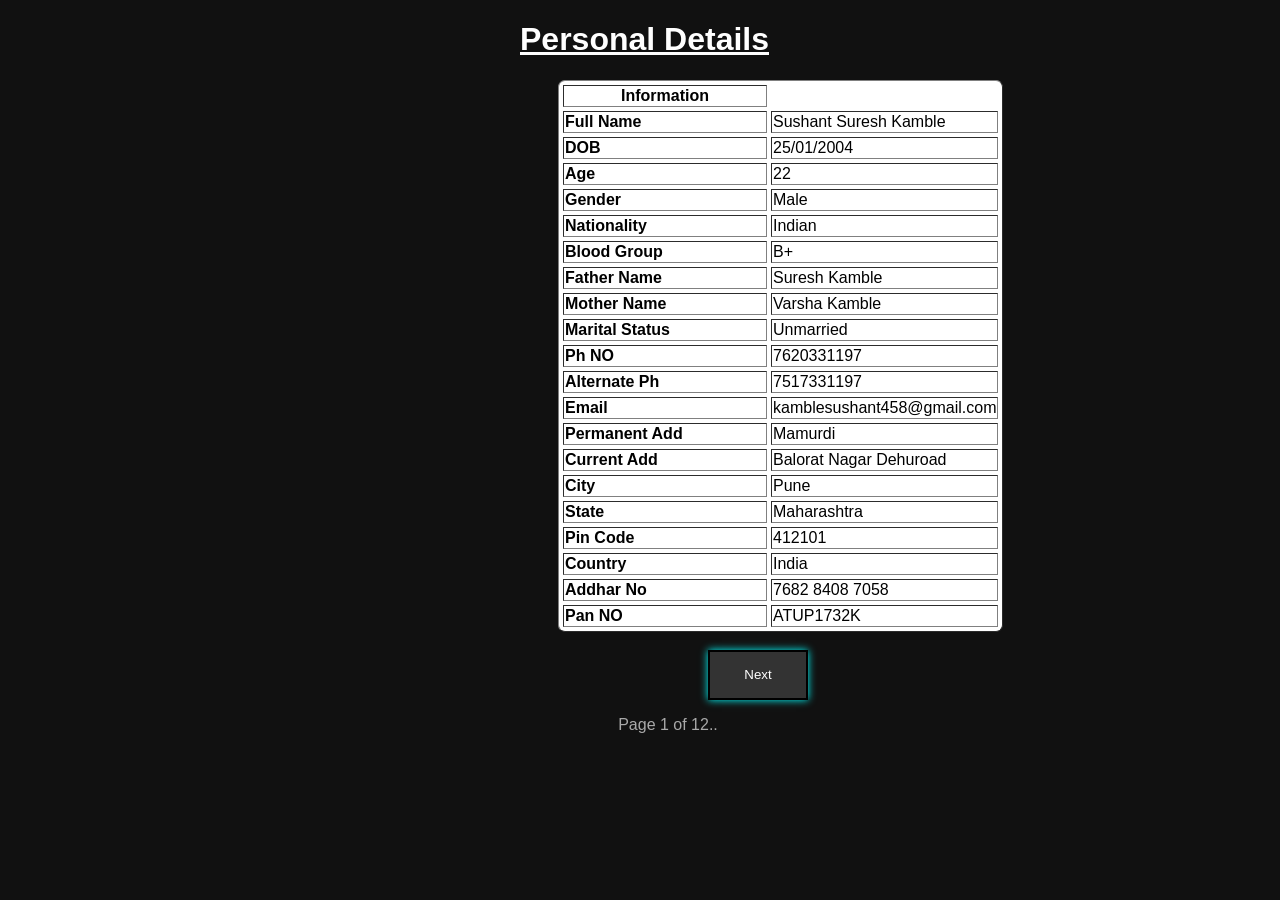
<file: index.html>
<!DOCTYPE html>
<html lang="en">
<head>
    <meta charset="UTF-8">
    <meta name="viewport" content="width=device-width, initial-scale=1.0">
    <title>Personal Details</title>
</head>
<body style="font-family: sans-serif; width: 100%; background-color: #111;">
    <h1  style="margin-left:40%; color: white;"><u>Personal Details</u> </h1>
    <table border="1" cellspacing="4px" style="margin-left: 550px; background-color: white; border-radius: 7px; ">
        <tr><td style="width: 200px; text-align: center; "><b>Information</b></td></tr>
        <tr><td style="width: 200px;"><b>Full Name</b></td><td>Sushant Suresh Kamble</td></tr>
        <tr><td style="width: 200px;"><b>DOB</b></td><td>25/01/2004</td></tr>
        <tr><td style="width: 200px;"><b>Age</b></td><td>22</td></tr>
        <tr><td style="width: 200px;"><b>Gender</b></td><td>Male</td></tr>
        <tr><td style="width: 200px;"><b>Nationality</b></td><td>Indian</td></tr>
        <tr><td style="width: 200px;"><b>Blood Group</b></td><td>B+</td></tr>
        <tr><td style="width: 200px;"><b>Father Name</b></td><td>Suresh Kamble</td></tr>
        <tr><td style="width: 200px;"><b>Mother Name</b> </td><td>Varsha Kamble</td></tr>
        <tr><td style="width: 200px;"><B>Marital Status</B></td><td>Unmarried</td></tr>
        <tr><td style="width: 200px;"><b>Ph NO</b></td><td>7620331197</td></tr>
        <tr><td style="width: 200px;"><b>Alternate Ph</b></td><td>7517331197</td></tr>
        <tr><td style="width: 200px;"><b>Email</b></td><td>kamblesushant458@gmail.com</td></tr>
        <tr><td style="width: 200px;"><b>Permanent Add</b></td><td>Mamurdi</td></tr>
        <tr><td style="width: 200px;"><b>Current Add</b></td><td>Balorat Nagar Dehuroad</td></tr>
        <tr><td style="width: 200px;"><b>City</b></td><td>Pune</td></tr>
        <tr><td style="width: 200px;"><b>State</b></td><td>Maharashtra</td></tr>
        <tr><td style="width: 200px;"><b>Pin Code</b></td><td>412101</td></tr>
        <tr><td style="width: 200px;"><b>Country</b></td><td>India</td></tr>
        <tr><td style="width: 200px;"><b>Addhar No</b></td><td>7682 8408 7058</td></tr>
        <tr><td style="width: 200px;"><b>Pan NO</b></td><td>ATUP1732K</td></tr>
</table> <br>
<a href="education.html" target="_blank">
<button style="margin-left: 700px; width: 100px; height: 50px; background-color: #333333; box-shadow: 0 0 8px rgba(0, 255, 255, 2); color: white; border: 2px solid black;">Next</button></a>
<p style="text-align: center; color: darkgray; margin-left: 40px;">Page 1 of 12..</p>

</body>
</html>
</file>
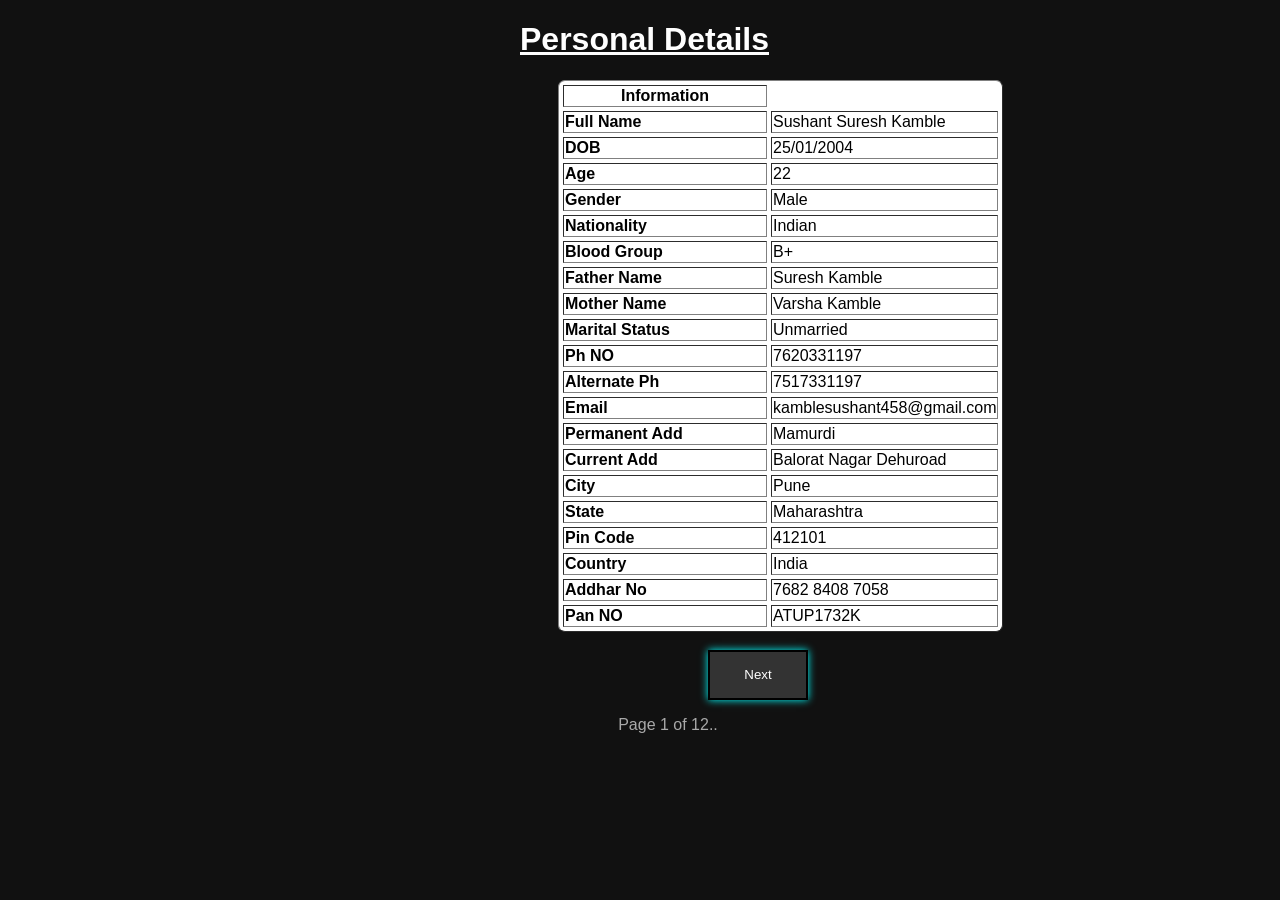
<file: final html task/index.html>
<!DOCTYPE html>
<html lang="en">
<head>
    <meta charset="UTF-8">
    <meta name="viewport" content="width=device-width, initial-scale=1.0">
    <title>Personal Details</title>
</head>
<body style="font-family: sans-serif; width: 100%; background-color: #111;">
    <h1  style="margin-left:40%; color: white;"><u>Personal Details</u> </h1>
    <table border="1" cellspacing="4px" style="margin-left: 550px; background-color: white; border-radius: 7px; ">
        <tr><td style="width: 200px; text-align: center; "><b>Information</b></td></tr>
        <tr><td style="width: 200px;"><b>Full Name</b></td><td>Sushant Suresh Kamble</td></tr>
        <tr><td style="width: 200px;"><b>DOB</b></td><td>25/01/2004</td></tr>
        <tr><td style="width: 200px;"><b>Age</b></td><td>22</td></tr>
        <tr><td style="width: 200px;"><b>Gender</b></td><td>Male</td></tr>
        <tr><td style="width: 200px;"><b>Nationality</b></td><td>Indian</td></tr>
        <tr><td style="width: 200px;"><b>Blood Group</b></td><td>B+</td></tr>
        <tr><td style="width: 200px;"><b>Father Name</b></td><td>Suresh Kamble</td></tr>
        <tr><td style="width: 200px;"><b>Mother Name</b> </td><td>Varsha Kamble</td></tr>
        <tr><td style="width: 200px;"><B>Marital Status</B></td><td>Unmarried</td></tr>
        <tr><td style="width: 200px;"><b>Ph NO</b></td><td>7620331197</td></tr>
        <tr><td style="width: 200px;"><b>Alternate Ph</b></td><td>7517331197</td></tr>
        <tr><td style="width: 200px;"><b>Email</b></td><td>kamblesushant458@gmail.com</td></tr>
        <tr><td style="width: 200px;"><b>Permanent Add</b></td><td>Mamurdi</td></tr>
        <tr><td style="width: 200px;"><b>Current Add</b></td><td>Balorat Nagar Dehuroad</td></tr>
        <tr><td style="width: 200px;"><b>City</b></td><td>Pune</td></tr>
        <tr><td style="width: 200px;"><b>State</b></td><td>Maharashtra</td></tr>
        <tr><td style="width: 200px;"><b>Pin Code</b></td><td>412101</td></tr>
        <tr><td style="width: 200px;"><b>Country</b></td><td>India</td></tr>
        <tr><td style="width: 200px;"><b>Addhar No</b></td><td>7682 8408 7058</td></tr>
        <tr><td style="width: 200px;"><b>Pan NO</b></td><td>ATUP1732K</td></tr>
</table> <br>
<a href="education.html" target="_blank">
<button style="margin-left: 700px; width: 100px; height: 50px; background-color: #333333; box-shadow: 0 0 8px rgba(0, 255, 255, 2); color: white; border: 2px solid black;">Next</button></a>
<p style="text-align: center; color: darkgray; margin-left: 40px;">Page 1 of 12..</p>

</body>
</html>
</file>
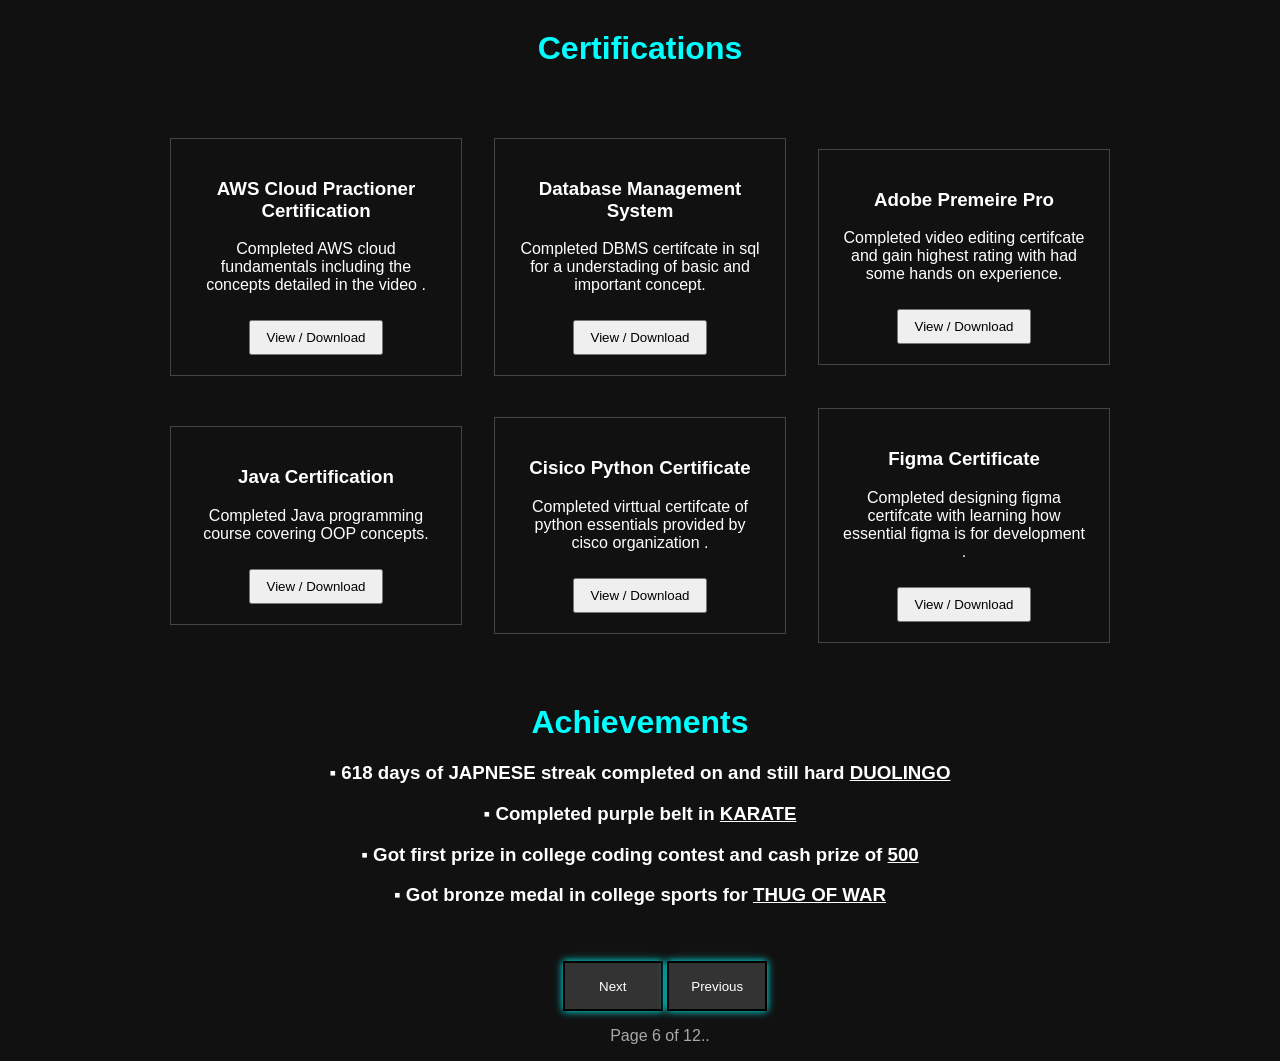
<file: final html task/certification6.html>
<!DOCTYPE html>
<html lang="en">
<head>
    <meta charset="UTF-8">
    <meta name="viewport" content="width=device-width, initial-scale=1.0">
    <title>Certicates</title>
</head>

    
   <body style="background-color:#111; color:white; text-align:center; font-family:Arial;">

    <h1 style="margin-top:30px; color: aqua;">Certifications</h1>

    <table align="center" cellspacing="30" style="margin-top:40px;">

        <tr>

            <td>
                <div style="border:1px solid #444; padding:20px; width:250px;">
                    <h3>AWS  Cloud Practioner Certification</h3>
                    <p>Completed AWS cloud fundamentals including the concepts detailed in the video .</p>
                    <a href="aws.jpeg" target="_blank" download="">
                        <button style="padding:8px 15px; margin-top:10px;">
                            View / Download
                        </button>
                    </a>
                </div>
            </td>

            <td>
                <div style="border:1px solid #444; padding:20px; width:250px;">
                    <h3>Database Management System</h3>
                    <p>Completed DBMS certifcate in sql for a understading of basic and important concept.</p>
                    <a href="dbms.jpeg" target="_blank" download="">
                        <button style="padding:8px 15px; margin-top:10px;">
                            View / Download
                        </button>
                    </a>
                </div>
            </td>

            <td>
                <div style="border:1px solid #444; padding:20px; width:250px;">
                    <h3>Adobe Premeire Pro </h3>
                    <p>Completed video editing certifcate and gain highest rating with had some hands on experience.</p>
                    <a href="video.jpeg" target="_blank" download="">
                        <button style="padding:8px 15px; margin-top:10px;">
                            View / Download
                        </button>
                    </a>
                </div>
            </td>

        </tr>

        
        <tr>

            <td>
                <div style="border:1px solid #444; padding:20px; width:250px;">
                    <h3>Java Certification</h3>
                    <p>Completed Java programming course covering OOP concepts.</p>
                    <a href="java_certificate.pdf" target="_blank">
                        <button style="padding:8px 15px; margin-top:10px;">
                            View / Download
                        </button>
                    </a>
                </div>
            </td>

            <td>
                <div style="border:1px solid #444; padding:20px; width:250px;">
                    <h3>Cisico Python Certificate</h3>
                    <p>Completed virttual certifcate of python essentials provided by cisco organization .</p>
                    <a href="cisco.jpeg" target="_blank">
                        <button style="padding:8px 15px; margin-top:10px;">
                            View / Download
                        </button>
                    </a>
                </div>
            </td>

            <td>
                <div style="border:1px solid #444; padding:20px; width:250px;">
                    <h3>Figma Certificate</h3>
                    <p>Completed designing figma certifcate with learning how essential figma is for development .</p>
                    <a href="WhatsApp Image 2026-03-03 at 14.53.17.jpeg" target="_blank">
                        <button style="padding:8px 15px; margin-top:10px;">
                            View / Download
                        </button>
                    </a>
                </div>
            </td>

        </tr>

    </table>

    <!-- Achievements -->
    <h1 style="margin-top:30px; color: aqua;">Achievements</h1>
    <div>
        <h3>&squarf; 618 days of JAPNESE streak completed on and still hard <u><b>DUOLINGO</b></u></h3>
        <h3>&squarf; Completed purple belt in <u><b>KARATE</b></u></h3>
        <h3>&squarf; Got first prize in college coding contest and cash prize of  <u><b>500</b></u></h3>
        <h3>&squarf; Got bronze medal in college sports for <u><b>THUG OF WAR</b></u></h3>
    </div> <br><br>


    <div align="center">
    <a href="strengthweakness.html" target="_blank">
<button style="margin-left: 50px; width: 100px; height: 50px; background-color: #333333; box-shadow: 0 0 8px rgba(0, 255, 255, 2); color: white; border: 2px solid black;">Next</button></a>

 <a href="tecnical.html" target="_blank">
<button style=" width: 100px; height: 50px; background-color: #333333; box-shadow: 0 0 8px rgba(0, 255, 255, 2); color: white; border: 2px solid black;">Previous</button></a>

<p style="text-align: center; color: darkgray; margin-left: 40px;">Page 6 of 12..</p>
</body>
</html>
</file>
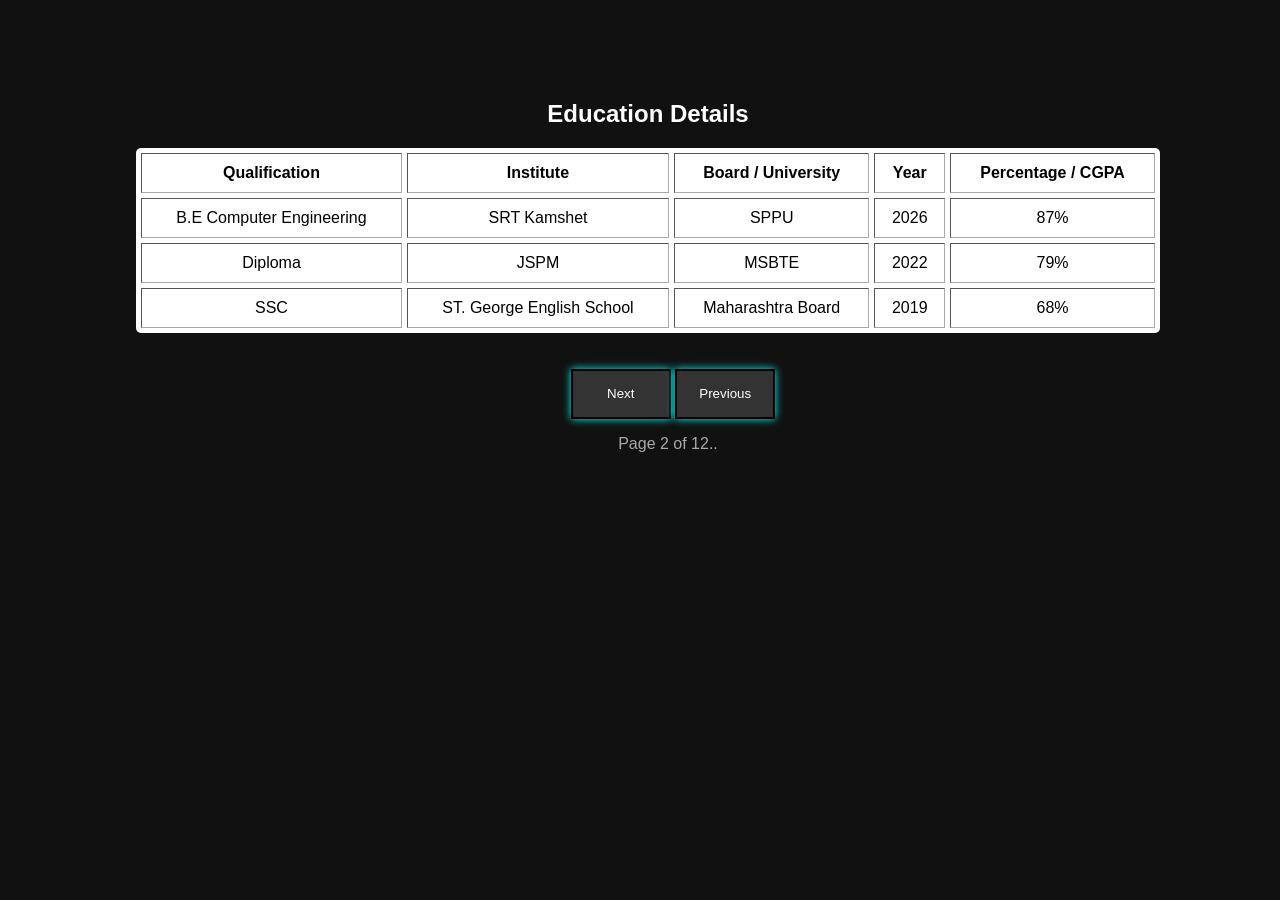
<file: final html task/education.html>
<!DOCTYPE html>
<html lang="en">
<head>
    <meta charset="UTF-8">
    <meta name="viewport" content="width=device-width, initial-scale=1.0">
    <title>Education Details</title>
</head>
<body style="width: 100%; background-color: #111; font-family: sans-serif;">
    
    <h2 align="center" style="margin-top: 100px; color: white;">Education Details</h2>

<table border="1" width="80%" align="center" bgcolor="white" cellspacing="5px" cellpadding="10px" style="border-radius: 5px; border: darkgray;">
    
    <tr>
        <th>Qualification</th>
        <th>Institute</th>
        <th>Board / University</th>
        <th>Year</th>
        <th>Percentage / CGPA</th>
    </tr>

    <tr align="center">
        <td>B.E Computer Engineering</td>
        <td>SRT Kamshet</td>
        <td>SPPU</td>
        <td>2026</td>
        <td>87%</td>
    </tr>

    <tr align="center">
        <td>Diploma</td>
        <td>JSPM</td>
        <td>MSBTE</td>
        <td>2022</td>
        <td>79%</td>
    </tr>

    <tr align="center">
        <td>SSC</td>
        <td>ST. George English School</td>
        <td>Maharashtra Board</td>
        <td>2019</td>
        <td>68%</td>
    </tr>

</table>

<br><br>


<div align="center">
    <a href="internship5.html" target="_blank">
<button style="margin-left: 50px; width: 100px; height: 50px; background-color: #333333; box-shadow: 0 0 8px rgba(0, 255, 255, 2); color: white; border: 2px solid black;">Next</button></a>

 <a href="index.html" target="_blank">
<button style=" width: 100px; height: 50px; background-color: #333333; box-shadow: 0 0 8px rgba(0, 255, 255, 2); color: white; border: 2px solid black;">Previous</button></a>

<p style="text-align: center; color: darkgray; margin-left: 40px;">Page 2 of 12..</p>

</div>
</body>
</html>
</file>
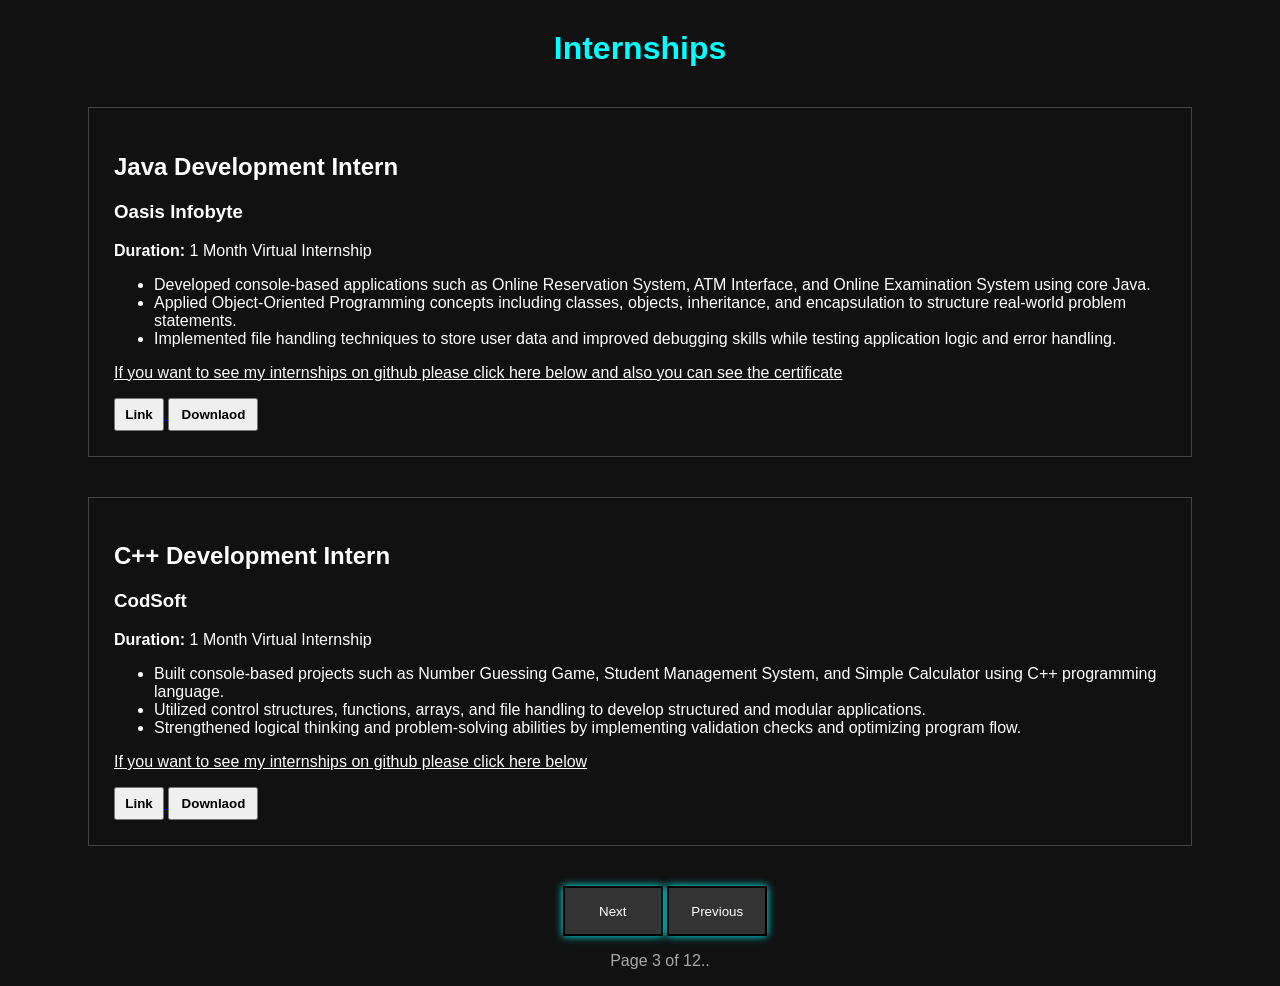
<file: final html task/internship5.html>
<!DOCTYPE html>
<html lang="en">
<head>
    <meta charset="UTF-8">
    <meta name="viewport" content="width=device-width, initial-scale=1.0">
    <title>Internships</title>
</head>
<body style="background-color:#111; color:white; font-family:sans-serif;">

    <h1 style="text-align:center; margin-top:30px; color: aqua;">Internships</h1>

    
    <div style="border:1px solid #444; padding:25px; margin:40px 80px;">
        
        <h2>Java Development Intern</h2>
        <h3>Oasis Infobyte</h3>
        <p><b>Duration:</b> 1 Month Virtual Internship</p>

        <ul>
            <li>
                Developed console-based applications such as Online Reservation System,
                ATM Interface, and Online Examination System using core Java.
            </li>
            <li>
                Applied Object-Oriented Programming concepts including classes, objects,
                inheritance, and encapsulation to structure real-world problem statements.
            </li>
            <li>
                Implemented file handling techniques to store user data and improved
                debugging skills while testing application logic and error handling.
            </li>
        </ul>
        <p><u>If you want to see my internships on github please click here below and also you can see the certificate</u></p>
        <a href="https://github.com/Sushantkamble25/OIBSIP" target="_blank">
        <button style="padding: 7px; width: 50px;"><b>Link</b></button>
        <a href="oasis.jpeg">
        <button style="padding: 7px; width: 90px;"><b>Downlaod</b></button>
        
        </a>
        </a>

    </div>

    
    <div style="border:1px solid #444; padding:25px; margin:40px 80px;">
        
        <h2>C++ Development Intern</h2>
        <h3>CodSoft</h3>
        <p><b>Duration:</b> 1 Month Virtual Internship</p>

        <ul>
            <li>
                Built console-based projects such as Number Guessing Game, Student
                Management System, and Simple Calculator using C++ programming language.
            </li>
            <li>
                Utilized control structures, functions, arrays, and file handling
                to develop structured and modular applications.
            </li>
            <li>
                Strengthened logical thinking and problem-solving abilities by
                implementing validation checks and optimizing program flow.
            </li>
        </ul>
        <p><u>If you want to see my internships on github please click here below</u></p>
        <a href="https://github.com/Sushantkamble25/DSA-Project" target="_blank">
        <button style="padding: 7px; width: 50px;"><b>Link</b></button>
        <a href="codesoft.jpeg">
        <button style="padding: 7px; width: 90px;"><b>Downlaod</b></button>
        </a>
        </a>

    </div>
    <div align="center">
    <a href="projects.html" target="_blank">
<button style="margin-left: 50px; width: 100px; height: 50px; background-color: #333333; box-shadow: 0 0 8px rgba(0, 255, 255, 2); color: white; border: 2px solid black;">Next</button></a>

 <a href="internship5.html" target="_blank">
<button style=" width: 100px; height: 50px; background-color: #333333; box-shadow: 0 0 8px rgba(0, 255, 255, 2); color: white; border: 2px solid black;">Previous</button></a>

<p style="text-align: center; color: darkgray; margin-left: 40px;">Page 3 of 12..</p>

</div>

</body>
    

</html>
</file>
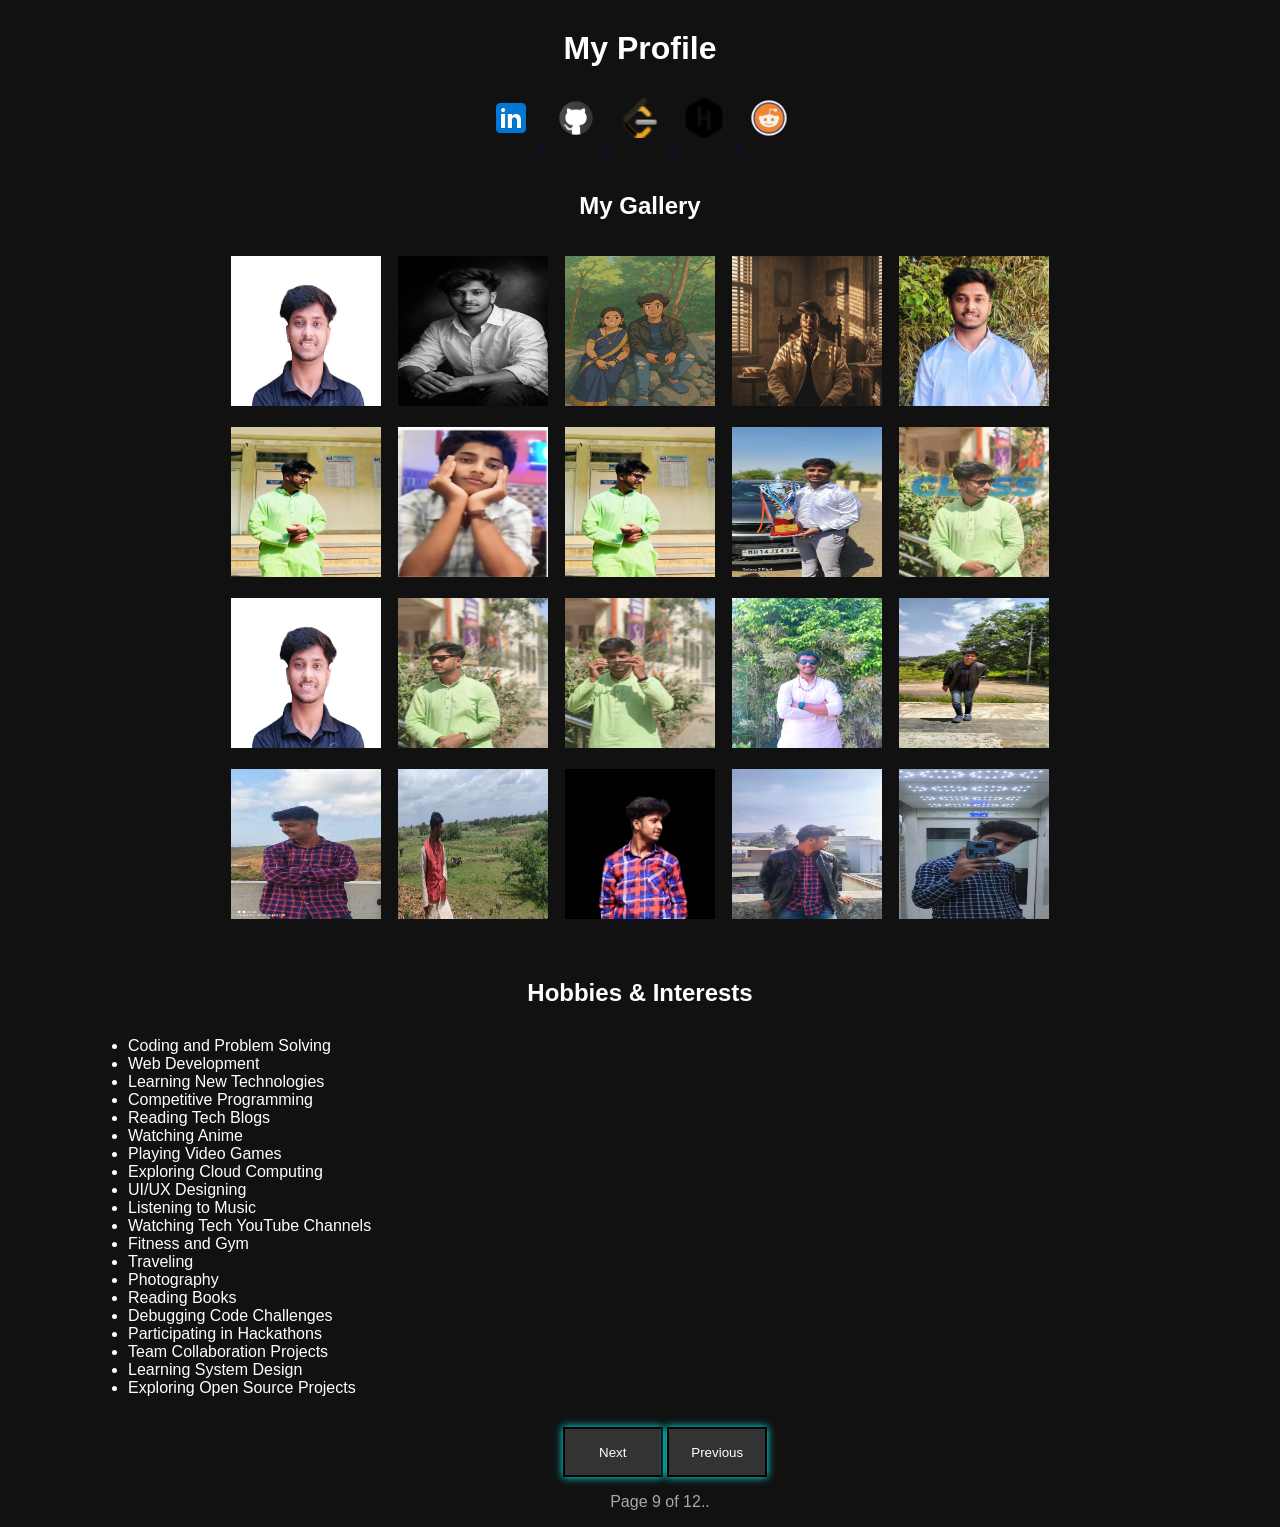
<file: final html task/profileDecor.html>
<!DOCTYPE html>
<html lang="en">
<head>
    <meta charset="UTF-8">
    <meta name="viewport" content="width=device-width, initial-scale=1.0">
    <title>Profile Decoration</title>
</head>
<body style="background-color:#111; color:white; font-family:sans-serif;">

    <h1 style="text-align:center; margin-top:30px;">My Profile</h1>

    
    <div style="text-align:center; margin-top:20px;">
        
        <a href="https://www.linkedin.com/in/sushantkamble25/" target="_blank">
            <img src="./icons&img/linkedin.png" width="40" height="40" style="margin:10px;">
        </a>

        <a href="https://github.com/Sushantkamble25" target="_blank">
            <img src="./icons&img/github.png" width="40" height="40" style="margin:10px;">
        </a>

        <a href="https://leetcode.com/u/SUSHANT_KAMBLE/" target="_blank">
            <img src="./icons&img/leetcode.png" width="40" height="40" style="margin:10px;">
        </a>

        <a href="https://www.hackerrank.com/profile/kamblesushant458" target="_blank">
            <img src="./icons&img/hackerrank.png" width="40" height="40" style="margin:10px;">
        </a>

        <a href="https://www.reddit.com/user/Pitiful-Author1360/" target="_blank">
            <img src="./icons&img/reddit.png" width="40" height="40" style="margin:10px;">
        </a>

    </div>

    
    <h2 style="text-align:center; margin-top:40px;">My Gallery</h2>

    <table align="center" cellspacing="15" style="margin-top:20px;">

        <tr>
            <td><img src="./icons&img/p1.jpeg" width="150" height="150"></td>
            <td><img src="./icons&img/p2.jpeg" width="150" height="150"></td>
            <td><img src="./icons&img/p3.jpeg" width="150" height="150"></td>
            <td><img src="./icons&img/p4.jpeg" width="150" height="150"></td>
            <td><img src="./icons&img/p5.jpeg" width="150" height="150"></td>
        </tr>

        <tr>
            <td><img src="./icons&img/p8.jpeg" width="150" height="150"></td>
            <td><img src="./icons&img/p7.jpeg" width="150" height="150"></td>
            <td><img src="./icons&img/p8.jpeg" width="150" height="150"></td>
            <td><img src="./icons&img/p9.jpeg" width="150" height="150"></td>
            <td><img src="./icons&img/p10.jpeg" width="150" height="150"></td>
        </tr>

        <tr>
            <td><img src="./icons&img/p1.jpeg" width="150" height="150"></td>
            <td><img src="./icons&img/p12.jpeg" width="150" height="150"></td>
            <td><img src="./icons&img/p13.jpeg" width="150" height="150"></td>
            <td><img src="./icons&img/p14.jpeg" width="150" height="150"></td>
            <td><img src="./icons&img/p15.jpeg" width="150" height="150"></td>
        </tr>

        <tr>
            <td><img src="./icons&img/p16.jpeg" width="150" height="150"></td>
            <td><img src="./icons&img/p17.jpeg" width="150" height="150"></td>
            <td><img src="./icons&img/p18.jpeg" width="150" height="150"></td>
            <td><img src="./icons&img/p19.jpeg" width="150" height="150"></td>
            <td><img src="./icons&img/p20.jpeg" width="150" height="150"></td>
        </tr>

    </table>

    
    <h2 style="text-align:center; margin-top:40px;">Hobbies & Interests</h2>

    <div style="margin:30px 80px;">
        <ul>
            <li>Coding and Problem Solving</li>
            <li>Web Development</li>
            <li>Learning New Technologies</li>
            <li>Competitive Programming</li>
            <li>Reading Tech Blogs</li>
            <li>Watching Anime</li>
            <li>Playing Video Games</li>
            <li>Exploring Cloud Computing</li>
            <li>UI/UX Designing</li>
            <li>Listening to Music</li>
            <li>Watching Tech YouTube Channels</li>
            <li>Fitness and Gym</li>
            <li>Traveling</li>
            <li>Photography</li>
            <li>Reading Books</li>
            <li>Debugging Code Challenges</li>
            <li>Participating in Hackathons</li>
            <li>Team Collaboration Projects</li>
            <li>Learning System Design</li>
            <li>Exploring Open Source Projects</li>
        </ul>
    </div>
    <div align="center">
    <a href="yourfav.html" target="_blank">
<button style="margin-left: 50px; width: 100px; height: 50px; background-color: #333333; box-shadow: 0 0 8px rgba(0, 255, 255, 2); color: white; border: 2px solid black;">Next</button></a>

 <a href="shortlongterm.html" target="_blank">
<button style=" width: 100px; height: 50px; background-color: #333333; box-shadow: 0 0 8px rgba(0, 255, 255, 2); color: white; border: 2px solid black;">Previous</button></a>

<p style="text-align: center; color: darkgray; margin-left: 40px;">Page 9 of 12..</p>

</body>
</html>
</file>
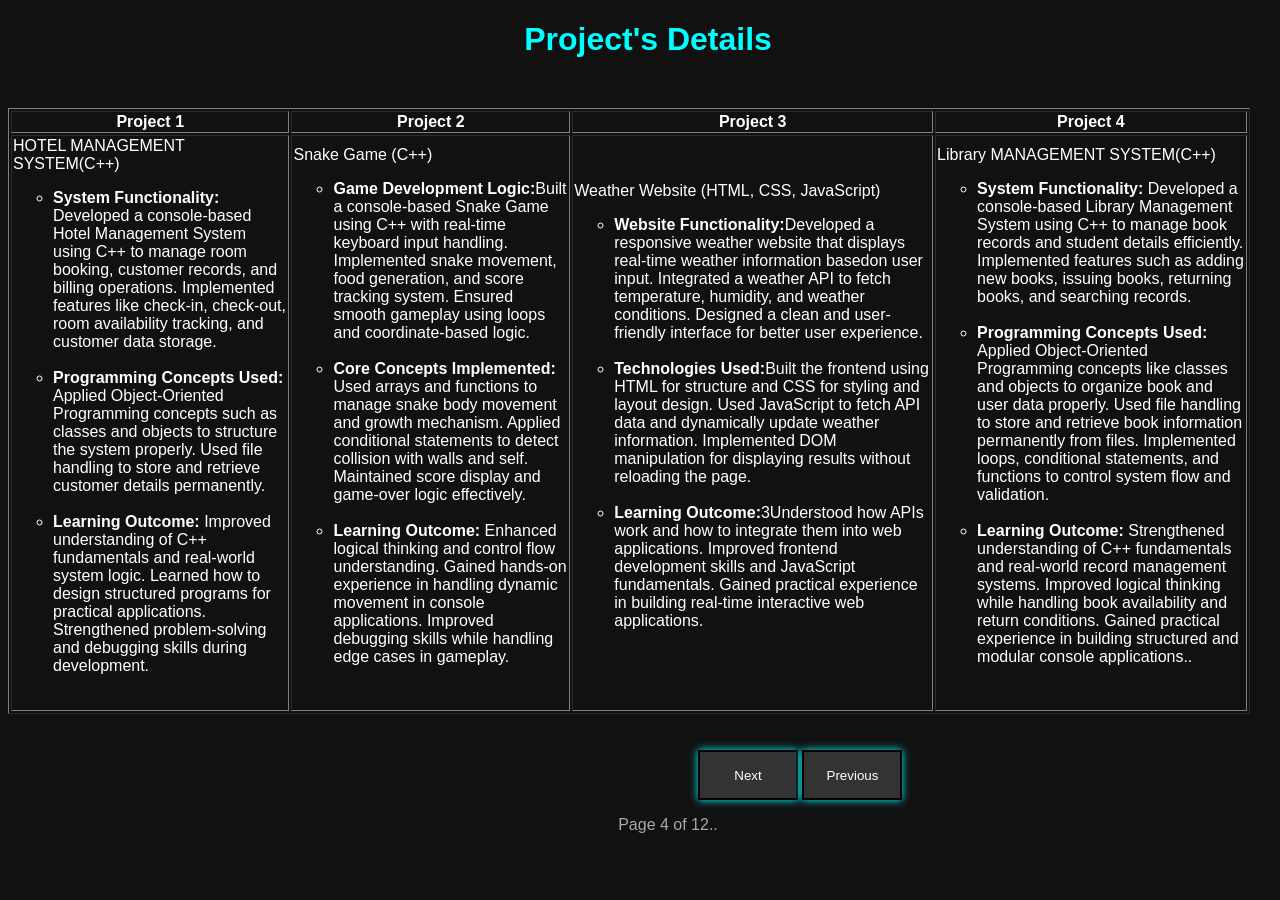
<file: final html task/projects.html>
<!DOCTYPE html>
<html lang="en">

<head>
    <meta charset="UTF-8">
    <meta name="viewport" content="width=device-width, initial-scale=1.0">
    <title>Project</title>
</head>

<body style="width: 100%; font-family: sans-serif; background-color: #111; color: white;">

    <table border="1px" style="width: 97%; margin-top: 50px;">

        <h1 style="text-align: center; color: aqua;">Project's Details</h1>
        <tr>
            <th>Project 1</th>
            <th>Project 2</th>
            <th>Project 3</th>
            <th>Project 4</th>
        </tr>
        <tr>
            <td>
                HOTEL MANAGEMENT SYSTEM(C++)
                <ul type="circle">
                    <li><b>System Functionality:</b> Developed a console-based Hotel Management System using C++ to
                        manage room booking, customer
                        records, and billing operations.
                        Implemented features like check-in, check-out, room availability tracking, and customer data
                        storage.</li> <br>
                    <li><b>Programming Concepts Used:</b> Applied Object-Oriented Programming concepts such as classes
                        and objects to structure the system
                        properly.
                        Used file handling to store and retrieve customer details permanently.</li> <br>
                    <li><b>Learning Outcome:</b> Improved understanding of C++ fundamentals and real-world system logic.
                        Learned how to design structured programs for practical applications.
                        Strengthened problem-solving and debugging skills during development.</li> <br>

                </ul>
            </td>
            <td>
                Snake Game (C++)
                <ul type="circle">
                    <li> <b>Game Development Logic:</b>Built a console-based Snake Game using C++ with real-time
                        keyboard input handling.
                        Implemented snake movement, food generation, and score tracking system.
                        Ensured smooth gameplay using loops and coordinate-based logic.</li><br>
                    <li><b>Core Concepts Implemented:</b> Used arrays and functions to manage snake body movement and
                        growth mechanism.
                        Applied conditional statements to detect collision with walls and self.
                        Maintained score display and game-over logic effectively.</li><br>
                    <li><b>Learning Outcome:</b>
                        Enhanced logical thinking and control flow understanding.
                        Gained hands-on experience in handling dynamic movement in console applications.
                        Improved debugging skills while handling edge cases in gameplay.</li><br>

                </ul>
            </td>
            <td>
                Weather Website (HTML, CSS, JavaScript)
                <ul type="circle">
                    <li><b>Website Functionality:</b>Developed a responsive weather website that displays real-time
                        weather information basedon user input.
                        Integrated a weather API to fetch temperature, humidity, and weather conditions.
                        Designed a clean and user-friendly interface for better user experience.</li><br>
                    <li><b>Technologies Used:</b>Built the frontend using HTML for structure and CSS for styling and
                        layout design.
                        Used JavaScript to fetch API data and dynamically update weather information.
                        Implemented DOM manipulation for displaying results without reloading the page.</li><br>
                    <li><b>Learning Outcome:</b>3Understood how APIs work and how to integrate them into web
                        applications.
                        Improved frontend development skills and JavaScript fundamentals.
                        Gained practical experience in building real-time interactive web applications.
                    </li><br>

                </ul>
            </td>


            <td>
                Library MANAGEMENT SYSTEM(C++)
                <ul type="circle">
                    <li><b>System Functionality:</b> Developed a console-based Library Management System using C++ to
                        manage book records and student details efficiently.
                        Implemented features such as adding new books, issuing books, returning books, and searching
                        records.</li> <br>
                    <li><b>Programming Concepts Used:</b> Applied Object-Oriented Programming concepts like classes and
                        objects to organize book and user data properly.
                        Used file handling to store and retrieve book information permanently from files.
                        Implemented loops, conditional statements, and functions to control system flow and validation.
                    </li> <br>
                    <li><b>Learning Outcome:</b> Strengthened understanding of C++ fundamentals and real-world record
                        management systems.
                        Improved logical thinking while handling book availability and return conditions.
                        Gained practical experience in building structured and modular console applications..</li> <br>

                </ul>
            </td>
        </tr>
    </table> <br><br>
    <a href="tecnical.html" target="_blank">
        <button
            style="margin-left: 50px; width: 100px; height: 50px; background-color: #333333; box-shadow: 0 0 8px rgba(0, 255, 255, 2); color: white; border: 2px solid black; margin-left: 690px;">Next</button></a>

    <a href="education.html" target="_blank">
        <button
            style=" width: 100px; height: 50px; background-color: #333333; box-shadow: 0 0 8px rgba(0, 255, 255, 2); color: white; border: 2px solid black; margin-right: 200px;">Previous</button></a>

    <p style="text-align: center; color: darkgray; margin-left: 40px;">Page 4 of 12..</p>

</body>

</html>
</file>
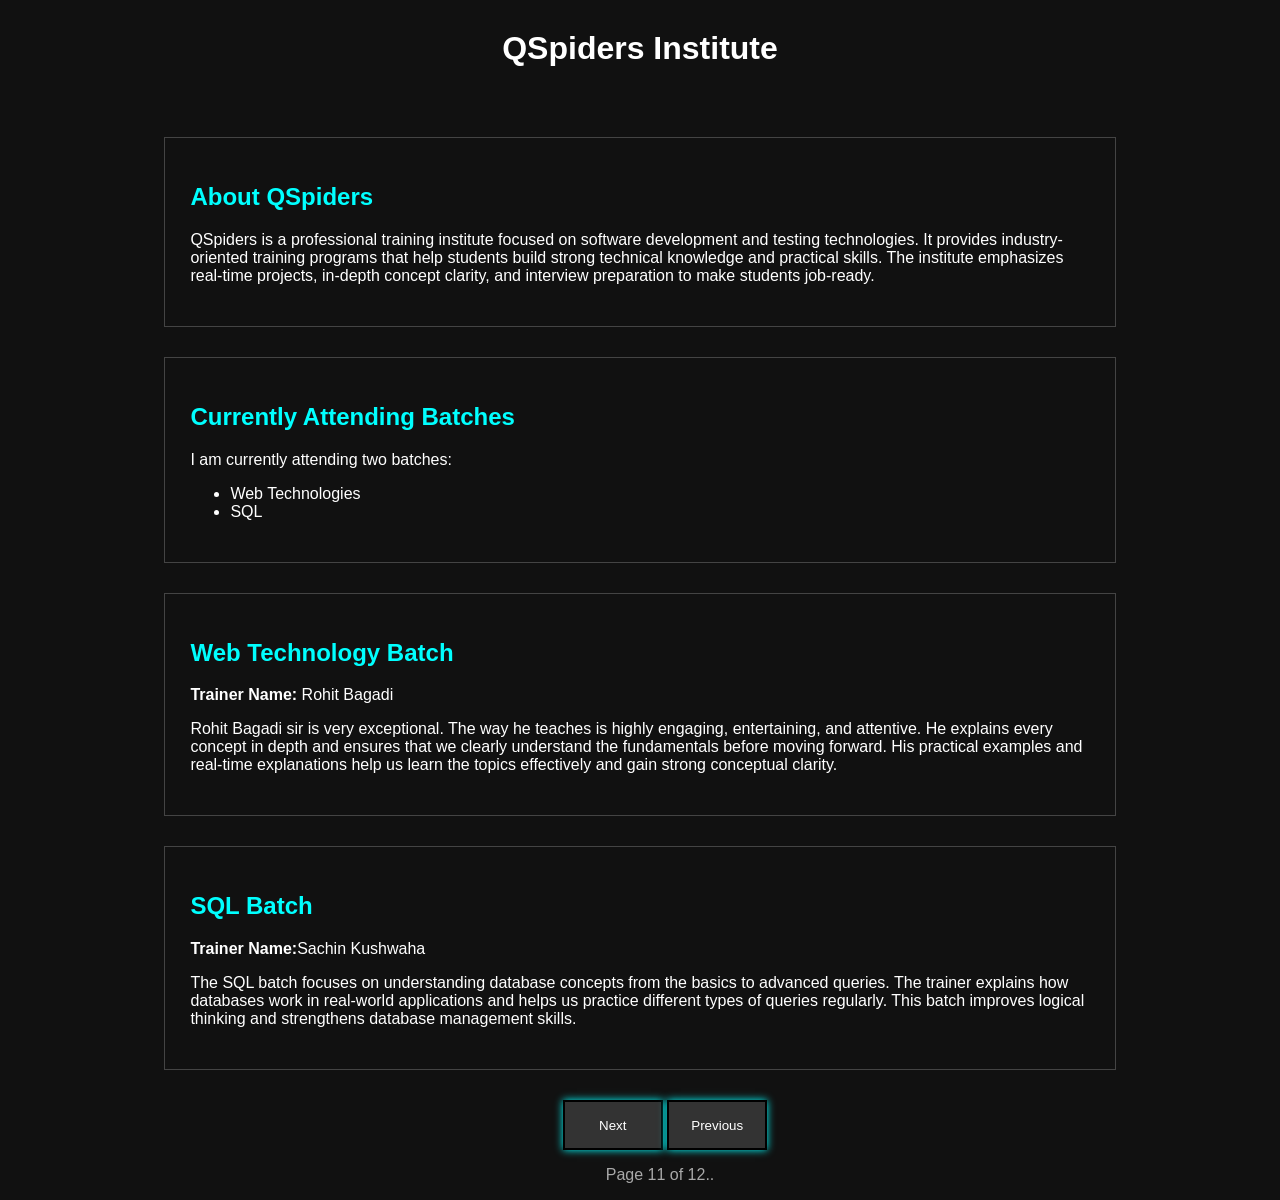
<file: final html task/qspider.html>
<!DOCTYPE html>
<html lang="en">
<head>
    <meta charset="UTF-8">
    <meta name="viewport" content="width=device-width, initial-scale=1.0">
    <title>Document</title>
</head>
<body style="background-color:#111; color:white; font-family:Arial;">

    <h1 style="text-align:center; margin-top:30px;">QSpiders Institute</h1>

    <table align="center" width="80%" cellspacing="30" style="margin-top:40px;">

        
        <tr>
            <td style="border:1px solid #444; padding:25px;">
                <h2 style="color:aqua;">About QSpiders</h2>
                <p>
                    QSpiders is a professional training institute focused on software development 
                    and testing technologies. It provides industry-oriented training programs 
                    that help students build strong technical knowledge and practical skills. 
                    The institute emphasizes real-time projects, in-depth concept clarity, 
                    and interview preparation to make students job-ready.
                </p>
            </td>
        </tr>

        
        <tr>
            <td style="border:1px solid #444; padding:25px;">
                <h2 style="color:aqua;">Currently Attending Batches</h2>
                <p>I am currently attending two batches:</p>
                <ul>
                    <li>Web Technologies</li>
                    <li>SQL</li>
                </ul>
            </td>
        </tr>

        
        <tr>
            <td style="border:1px solid #444; padding:25px;">
                <h2 style="color:aqua;">Web Technology Batch</h2>
                <p><strong>Trainer Name:</strong> Rohit Bagadi</p>
                <p>
                    Rohit Bagadi sir is very exceptional. The way he teaches is highly engaging, 
                    entertaining, and attentive. He explains every concept in depth and ensures 
                    that we clearly understand the fundamentals before moving forward. 
                    His practical examples and real-time explanations help us learn the topics 
                    effectively and gain strong conceptual clarity.
                </p>
            </td>
        </tr>

       
        <tr>
            <td style="border:1px solid #444; padding:25px;">
                <h2 style="color:aqua;">SQL Batch</h2>
                <p><strong>Trainer Name:</strong>Sachin Kushwaha</p>
                <p>
                    The SQL batch focuses on understanding database concepts from the basics 
                    to advanced queries. The trainer explains how databases work in real-world 
                    applications and helps us practice different types of queries regularly. 
                    This batch improves logical thinking and strengthens database management skills.
                </p>
            </td>
        </tr>

    </table>

    <div align="center">
    <a href="thankyou.html" target="_blank">
<button style="margin-left: 50px; width: 100px; height: 50px; background-color: #333333; box-shadow: 0 0 8px rgba(0, 255, 255, 2); color: white; border: 2px solid black;">Next</button></a>

 <a href="yourfav.html" target="_blank">
<button style=" width: 100px; height: 50px; background-color: #333333; box-shadow: 0 0 8px rgba(0, 255, 255, 2); color: white; border: 2px solid black;">Previous</button></a>

<p style="text-align: center; color: darkgray; margin-left: 40px;">Page 11 of 12..</p>

</body>
</html>
</file>
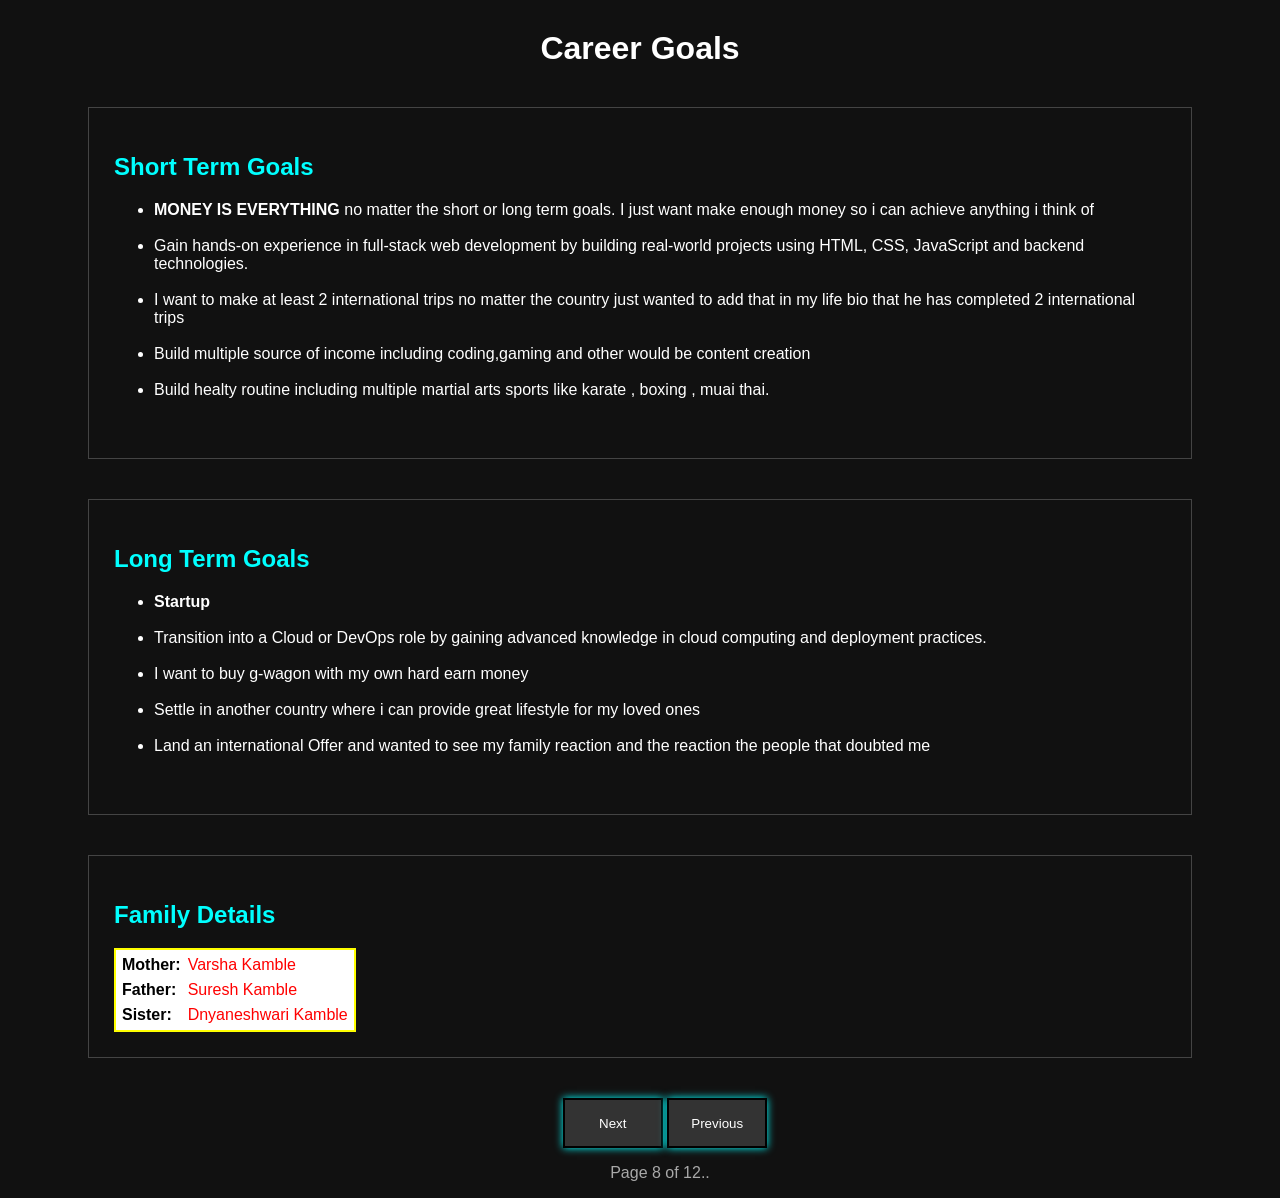
<file: final html task/shortlongterm.html>
<!DOCTYPE html>
<html lang="en">
<head>
    <meta charset="UTF-8">
    <meta name="viewport" content="width=device-width, initial-scale=1.0">
    <title>GOALS</title>
</head>
<body style="background-color:#111; color:white; font-family:Arial;">

    <h1 style="text-align:center; margin-top:30px;">Career Goals</h1>

    
    <div style="border:1px solid #444; padding:25px; margin:40px 80px;">
        
        <h2 style="color:aqua;">Short Term Goals</h2>

        <ul>
            <li>
                <b>MONEY IS EVERYTHING</b> no matter the short or long term goals. I just want make enough  money so i can achieve  anything i think of
            </li><br>

            <li>
                Gain hands-on experience in full-stack web development by
                building real-world projects using HTML, CSS, JavaScript and backend technologies.
            </li><br>

            <li>
               I want to make at least 2 international trips no matter the country just wanted to  add that in my life bio that he has completed 2 international trips
            </li><br>

            <li>
                 Build multiple source of income including coding,gaming and other would be content creation 
            </li><br>

            <li>
                Build healty routine including multiple martial arts sports like karate , boxing , muai thai.
            </li><br>
        </ul>

    </div>

    
    <div style="border:1px solid #444; padding:25px; margin:40px 80px;">
        
        <h2 style="color:aqua;">Long Term Goals</h2>

        <ul>
            <li>
                <b>Startup</b>
            </li><br>

            <li>
                Transition into a Cloud or DevOps role by gaining
                advanced knowledge in cloud computing and deployment practices.
            </li><br>

            <li>
                I want to buy g-wagon with my own hard earn money 
            </li><br>

            <li>
                Settle in another country where i can provide great lifestyle for my loved ones
            </li><br>

            <li>
                Land an international Offer and wanted to see my family reaction and the reaction the people that doubted me
            </li><br>
        </ul>

    </div>

    <div style="border:1px solid #444; padding:25px; margin:40px 80px;">
        <h2 style="color:aqua;">Family Details</h2>
        <table  cellspacing="5px" style="border: 2px solid yellow; color: red; background-color: white;">
            <tr><td style="color: black;"><b>Mother:</b></td><td>Varsha Kamble</td></tr>
            <tr><td style="color: black;"><b>Father:</b></td><td>Suresh Kamble</td></tr>
            <tr><td style="color: black;"><b>Sister:</b></td><td>Dnyaneshwari Kamble</td></tr>
          
        </table>


    </div>

    <div align="center">
    <a href="profileDecor.html" target="_blank">
<button style="margin-left: 50px; width: 100px; height: 50px; background-color: #333333; box-shadow: 0 0 8px rgba(0, 255, 255, 2); color: white; border: 2px solid black;">Next</button></a>

 <a href="strengthweakness.html" target="_blank">
<button style=" width: 100px; height: 50px; background-color: #333333; box-shadow: 0 0 8px rgba(0, 255, 255, 2); color: white; border: 2px solid black;">Previous</button></a>

<p style="text-align: center; color: darkgray; margin-left: 40px;">Page 8 of 12..</p>
</body>
    

</html>
</file>
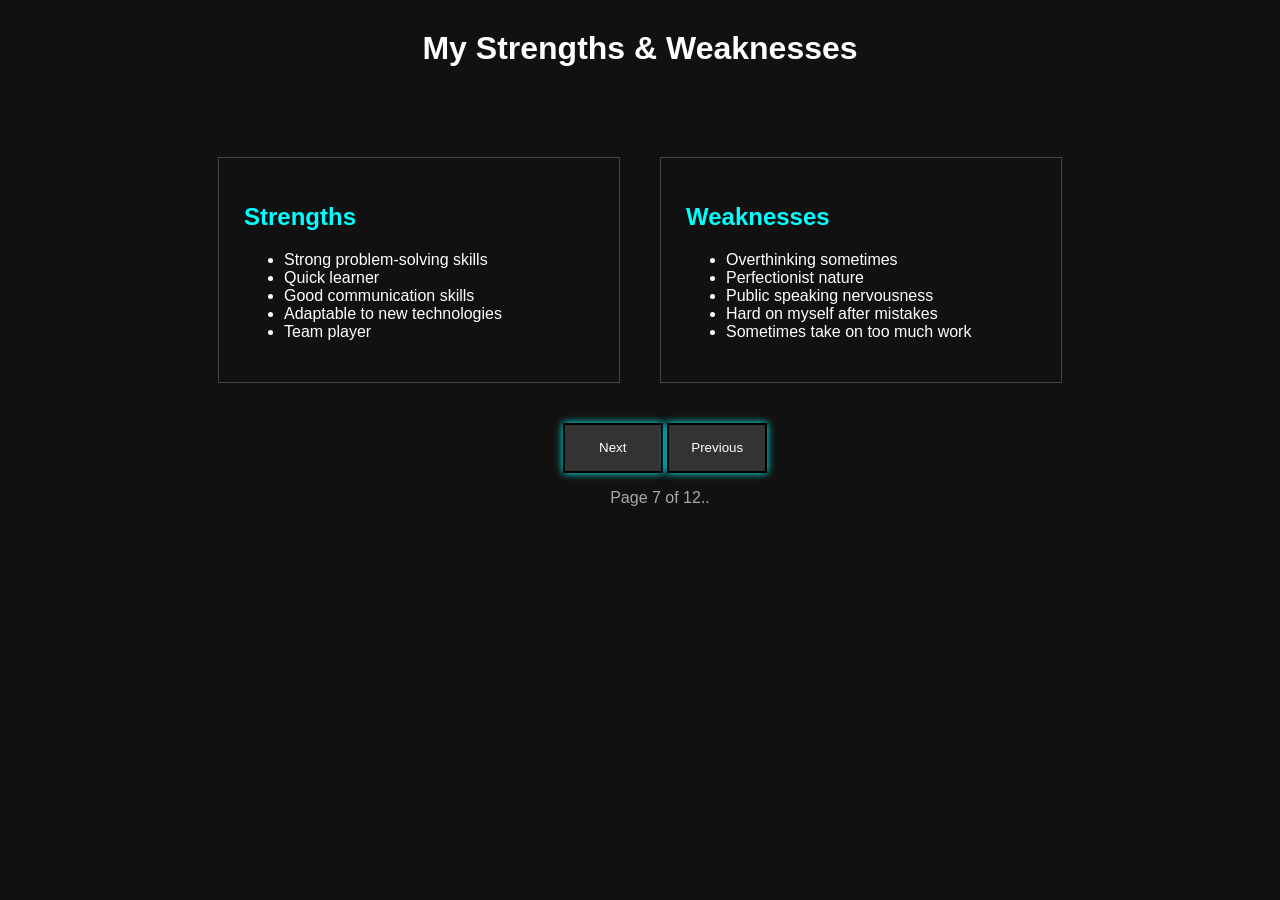
<file: final html task/strengthweakness.html>
<!DOCTYPE html>
<html lang="en">
<head>
    <meta charset="UTF-8">
    <meta name="viewport" content="width=device-width, initial-scale=1.0">
    <title>Strength & Weakness</title>
</head>
<body style="background-color:#111; color:white; font-family:Arial;">

    <h1 style="text-align:center; margin-top:30px;">My Strengths & Weaknesses</h1>

    <table align="center" cellspacing="40" style="margin-top:50px;">

        <tr>
            
            <td style="border:1px solid #444; padding:25px; width:350px;">
                <h2 style="color:aqua;">Strengths</h2>
                <ul>
                    <li>Strong problem-solving skills</li>
                    <li>Quick learner</li>
                    <li>Good communication skills</li>
                    <li>Adaptable to new technologies</li>
                    <li>Team player</li>
                </ul>
            </td>

            
            <td style="border:1px solid #444; padding:25px; width:350px;">
                <h2 style="color:aqua;">Weaknesses</h2>
                <ul>
                    <li>Overthinking sometimes</li>
                    <li>Perfectionist nature</li>
                    <li>Public speaking nervousness</li>
                    <li>Hard on myself after mistakes</li>
                    <li>Sometimes take on too much work</li>
                </ul>
            </td>
        </tr>

    </table>

    <div align="center">
    <a href="shortlongterm.html" target="_blank">
<button style="margin-left: 50px; width: 100px; height: 50px; background-color: #333333; box-shadow: 0 0 8px rgba(0, 255, 255, 2); color: white; border: 2px solid black;">Next</button></a>

 <a href="certification6.html" target="_blank">
<button style=" width: 100px; height: 50px; background-color: #333333; box-shadow: 0 0 8px rgba(0, 255, 255, 2); color: white; border: 2px solid black;">Previous</button></a>

<p style="text-align: center; color: darkgray; margin-left: 40px;">Page 7 of 12..</p>

</body>
    

</html>
</file>
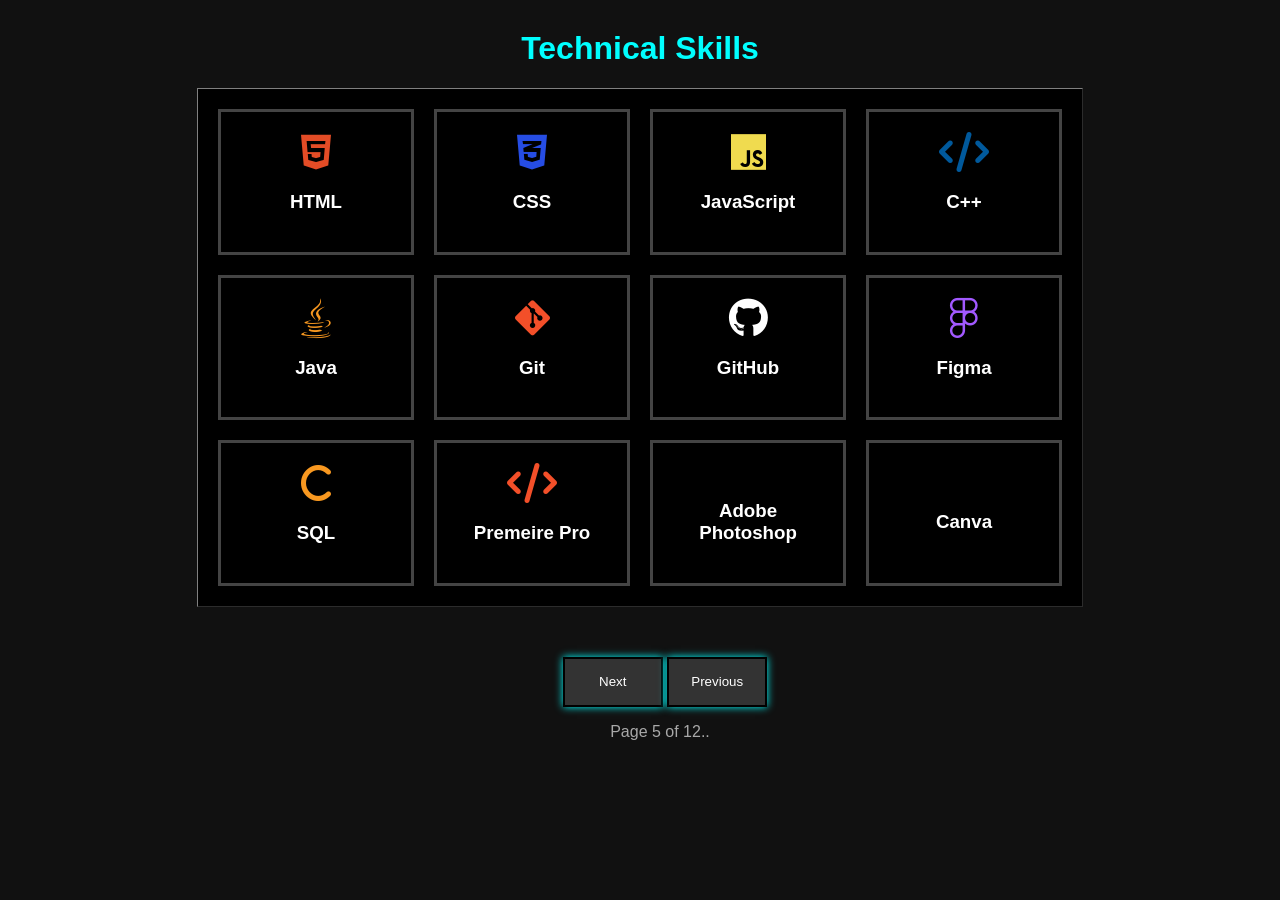
<file: final html task/tecnical.html>
<!DOCTYPE html>
<html>
<head>
    <title>Technical Skills</title>

    <!-- Font Awesome Icons -->
    <link rel="stylesheet" href="https://cdnjs.cloudflare.com/ajax/libs/font-awesome/6.5.0/css/all.min.css">
</head>

<body style="background-color:#111; color:white; text-align:center; font-family:sans-serif;">

    <h1 style="margin-top:30px; color: aqua;">Technical Skills</h1>

    <table align="center" cellspacing="20" style="margin-top:20px; background-color: black;" border="1px">

        <tr>
            <td style="padding:20px; width:150px; border:3px solid #444;">
                <i class="fab fa-html5" style="font-size:40px; color:#e34c26;"></i>
                <h3>HTML</h3>
            </td>

            <td style="padding:20px; width:150px; border:3px solid #444;">
                <i class="fab fa-css3-alt" style="font-size:40px; color:#264de4;"></i>
                <h3>CSS</h3>
            </td>

            <td style="padding:20px; width:150px; border:3px solid #444;">
                <i class="fab fa-js" style="font-size:40px; color:#f0db4f;"></i>
                <h3>JavaScript</h3>
            </td>

            <td style="padding:20px; width:150px; border:3px solid #444;">
                <i class="fas fa-code" style="font-size:40px; color:#00599c;"></i>
                <h3>C++</h3>
            </td>
        </tr>

        <tr>
            <td style="padding:20px; width:150px; border:3px solid #444;">
                <i class="fab fa-java" style="font-size:40px; color:#f89820;"></i>
                <h3>Java</h3>
            </td>

            <td style="padding:20px; width:150px; border:3px solid #444;">
                <i class="fab fa-git-alt" style="font-size:40px; color:#f34f29;"></i>
                <h3>Git</h3>
            </td>

            <td style="padding:20px; width:150px; border:3px solid #444;">
                <i class="fab fa-github" style="font-size:40px; color:white;"></i>
                <h3>GitHub</h3>
            </td>

            <td style="padding:20px; width:150px; border:3px solid #444;">
                <i class="fab fa-figma" style="font-size:40px; color:#a259ff;"></i>
                <h3>Figma</h3>
            </td>
        </tr>

        <tr>
            <td style="padding:20px; width:150px; border:3px solid #444;">
                <i class="fab fa-c" style="font-size:40px; color:#f89820;"></i>
                <h3>SQL</h3>
            </td>

            <td style="padding:20px; width:150px; border:3px solid #444;">
                <i class="fas fa-code" style="font-size:40px; color:#f34f29;"></i>
                <h3>Premeire Pro</h3>
            </td>

            <td style="padding:20px; width:150px; border:3px solid #444;">
                <i class="fab fa-AI" style="font-size:40px; color:white;"></i>
                <h3>Adobe Photoshop</h3>
            </td>

            <td style="padding:20px; width:150px; border:3px solid #444;">
                <i class="fab fa-" style="font-size:40px; color:#a259ff;"></i>
                <h3>Canva</h3>
            </td>
        </tr>

    </table>
    <div align="center">
    <a href="certification6.html" target="_blank">
<button style="margin-left: 50px; width: 100px; height: 50px; background-color: #333333; box-shadow: 0 0 8px rgba(0, 255, 255, 2); color: white; border: 2px solid black; margin-top: 50px; ">Next</button></a>

 <a href="projects.html" target="_blank">
<button style=" width: 100px; height: 50px; background-color: #333333; box-shadow: 0 0 8px rgba(0, 255, 255, 2); color: white; border: 2px solid black;">Previous</button></a>

<p style="text-align: center; color: darkgray; margin-left: 40px;">Page 5 of 12..</p>

</body>
</html>
</file>
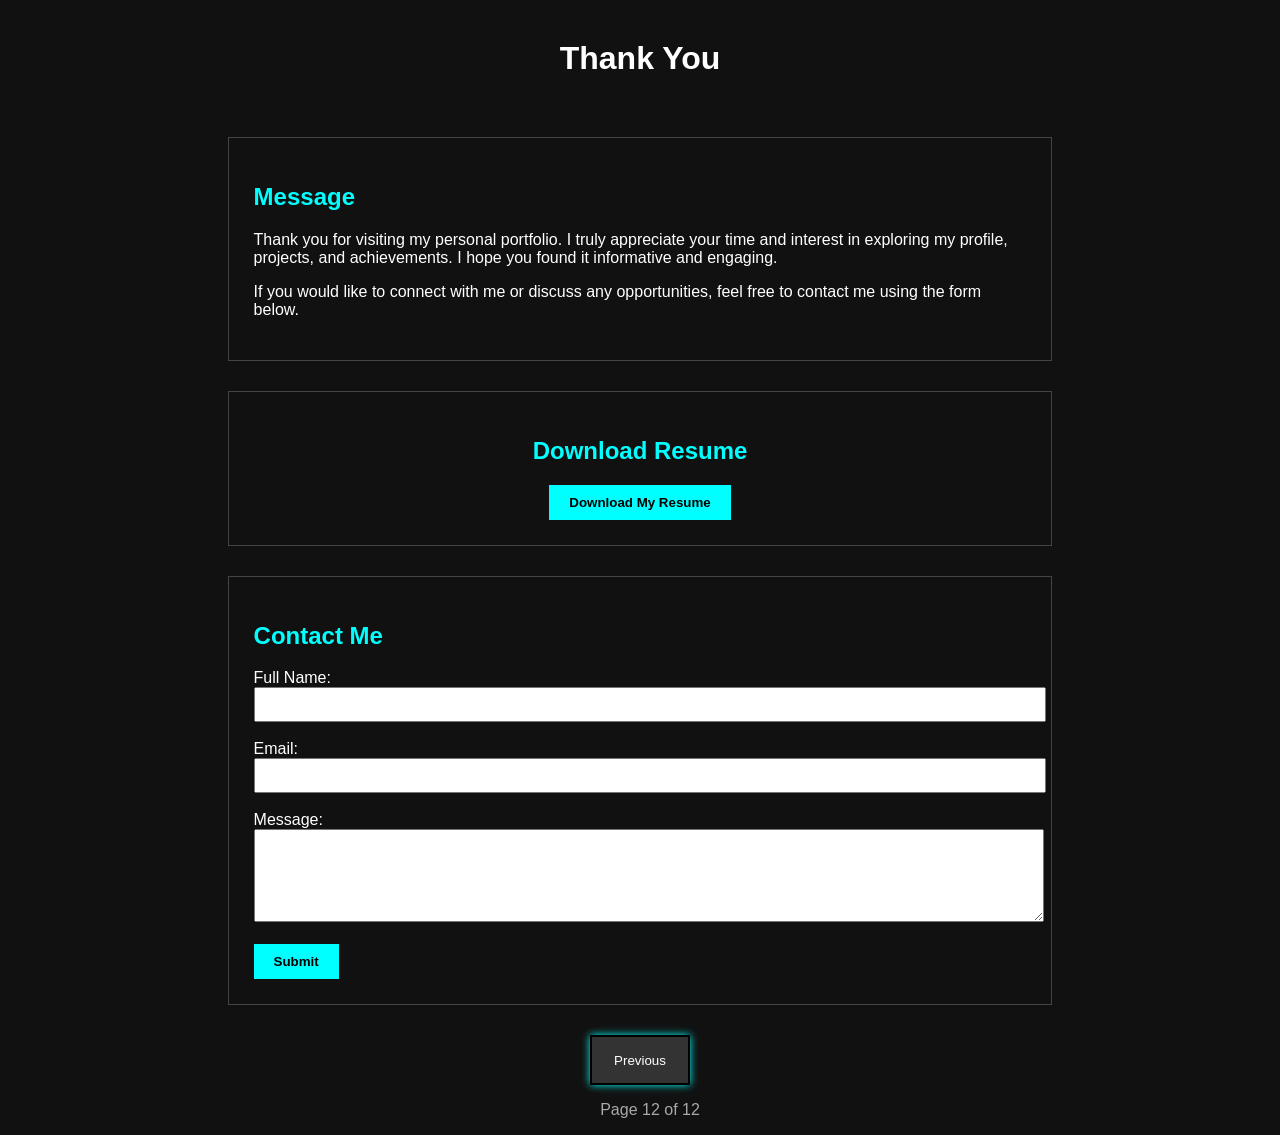
<file: final html task/thankyou.html>
<!DOCTYPE html>
<html lang="en">
<head>
    <meta charset="UTF-8">
    <meta name="viewport" content="width=device-width, initial-scale=1.0">
    <title>Document</title>
</head>
<body style="background-color:#111; color:white; font-family:Arial;">

    <h1 style="text-align:center; margin-top:40px;">Thank You</h1>

    <table align="center" width="70%" cellspacing="30" style="margin-top:30px;">

        
        <tr>
            <td style="border:1px solid #444; padding:25px;">
                <h2 style="color:aqua;">Message</h2>
                <p>
                    Thank you for visiting my personal portfolio. 
                    I truly appreciate your time and interest in exploring my profile, 
                    projects, and achievements. I hope you found it informative 
                    and engaging.
                </p>
                <p>
                    If you would like to connect with me or discuss any opportunities, 
                    feel free to contact me using the form below.
                </p>
            </td>
        </tr>

        
        <tr>
            <td style="border:1px solid #444; padding:25px; text-align:center;">
                <h2 style="color:aqua;">Download Resume</h2>
                
               
                <a href="Sush_Resume one page.pdf" download>
                    <button style="padding:10px 20px; background-color:aqua; border:none; font-weight:bold;">
                        Download My Resume
                    </button>
                </a>
            </td>
        </tr>

        
        <tr>
            <td style="border:1px solid #444; padding:25px;">
                <h2 style="color:aqua;">Contact Me</h2>

                <form>

                    <label>Full Name:</label><br>
                    <input type="text" name="fullname" style="width:100%; padding:8px;"><br><br>

                    <label>Email:</label><br>
                    <input type="email" name="email" style="width:100%; padding:8px;"><br><br>

                    <label>Message:</label><br>
                    <textarea name="message" rows="5" style="width:100%; padding:8px;"></textarea><br><br>

                    <a href="https://mail.google.com" target="_blank">
                    <button type="submit" style="padding:10px 20px; background-color:aqua; border:none; font-weight:bold;">
                        Submit
                    </button>
                    </a>

                </form>
            </td>
        </tr>

    </table>
    <div align="center">
    
 <a href="qspider.html" target="_blank">
<button style=" width: 100px; height: 50px; background-color: #333333; box-shadow: 0 0 8px rgba(0, 255, 255, 2); color: white; border: 2px solid black;">Previous</button></a>

<p style="text-align: center; color: darkgray; margin-left: 20px;">Page 12 of 12</p>

</body>
    

</html>
</file>
